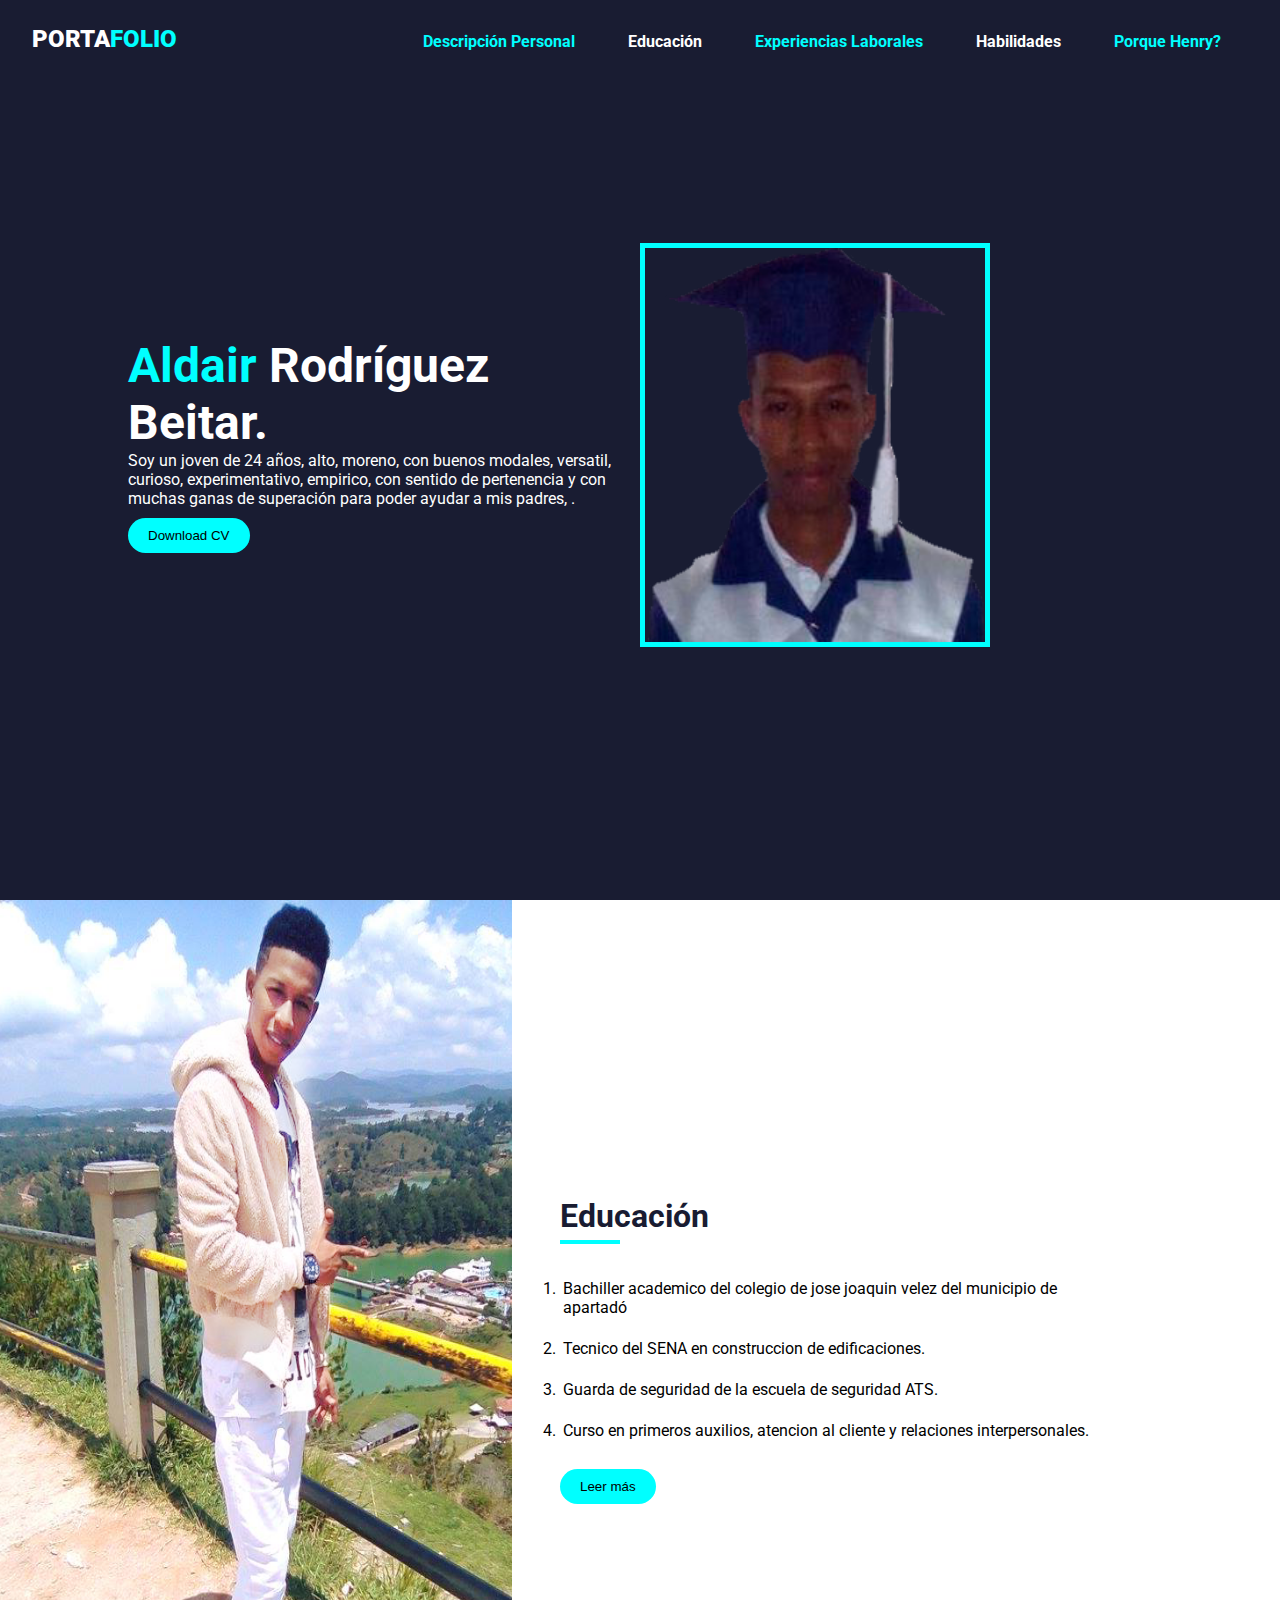
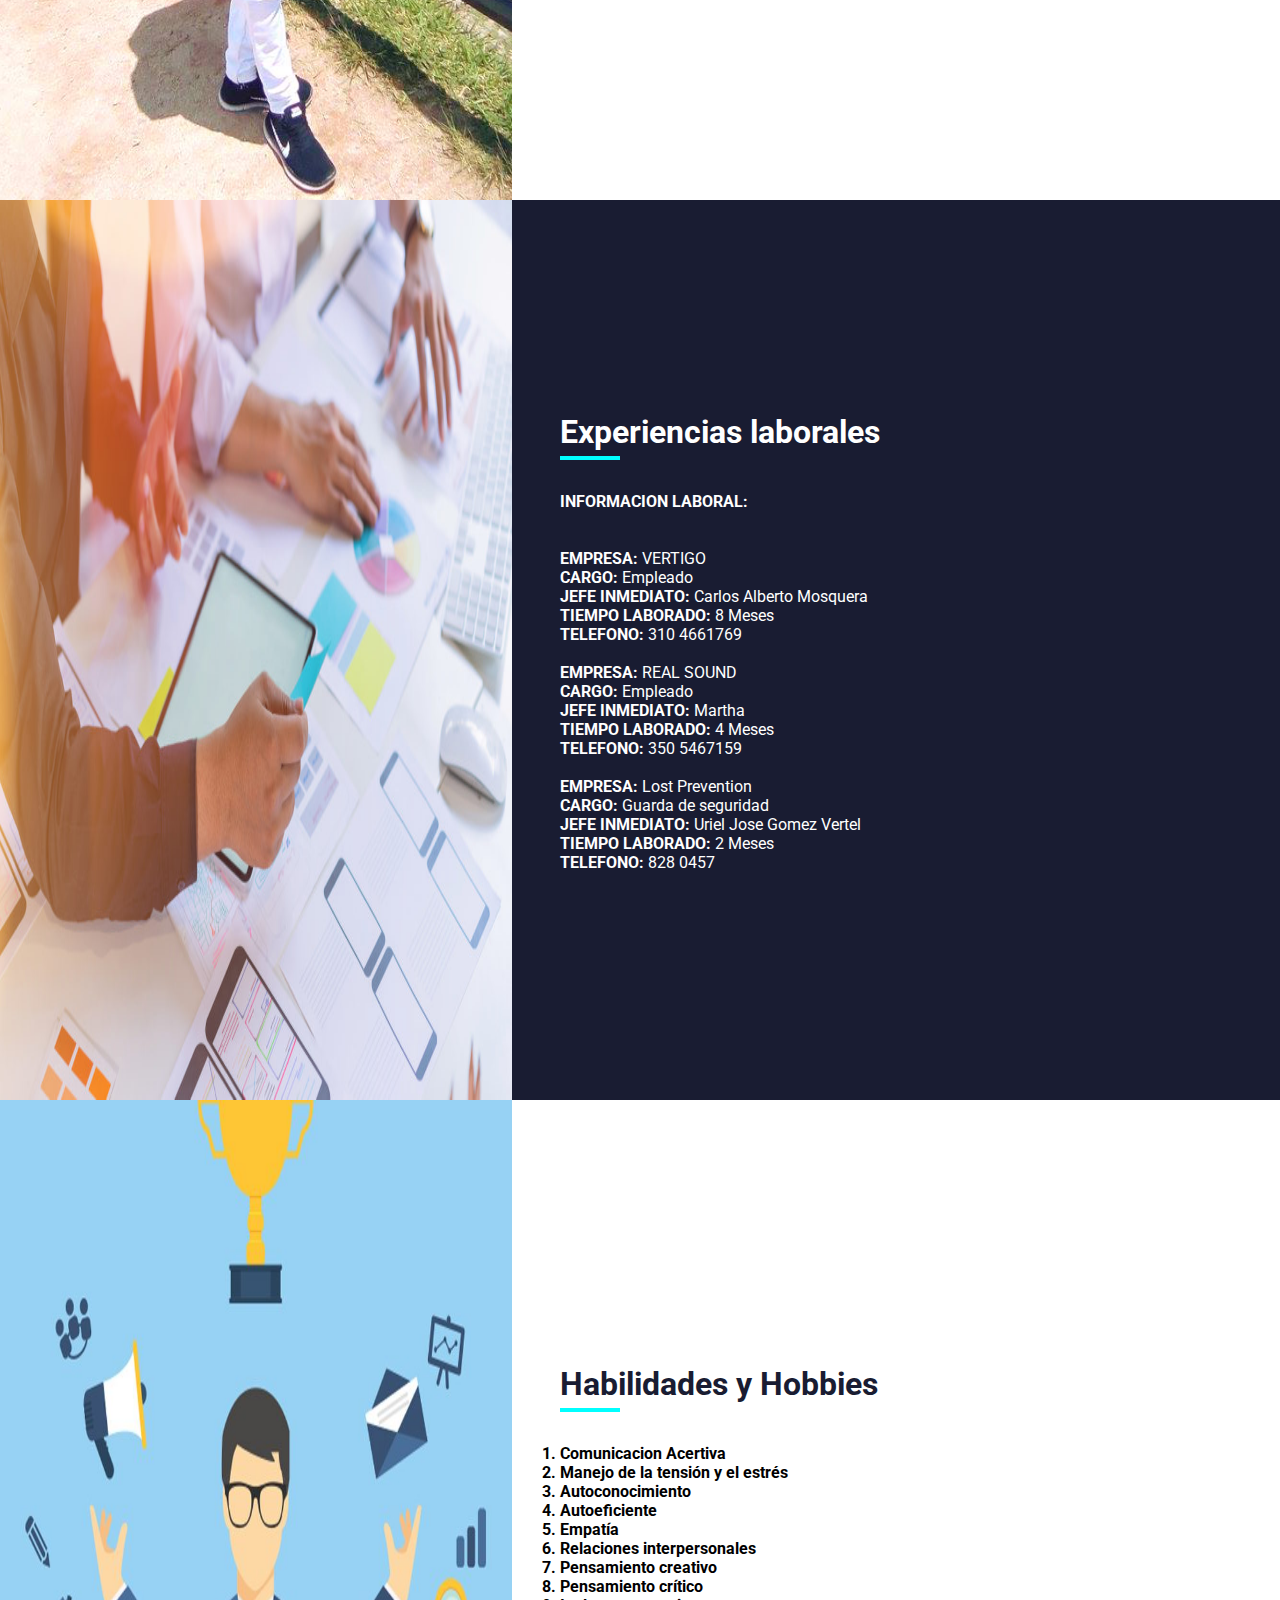
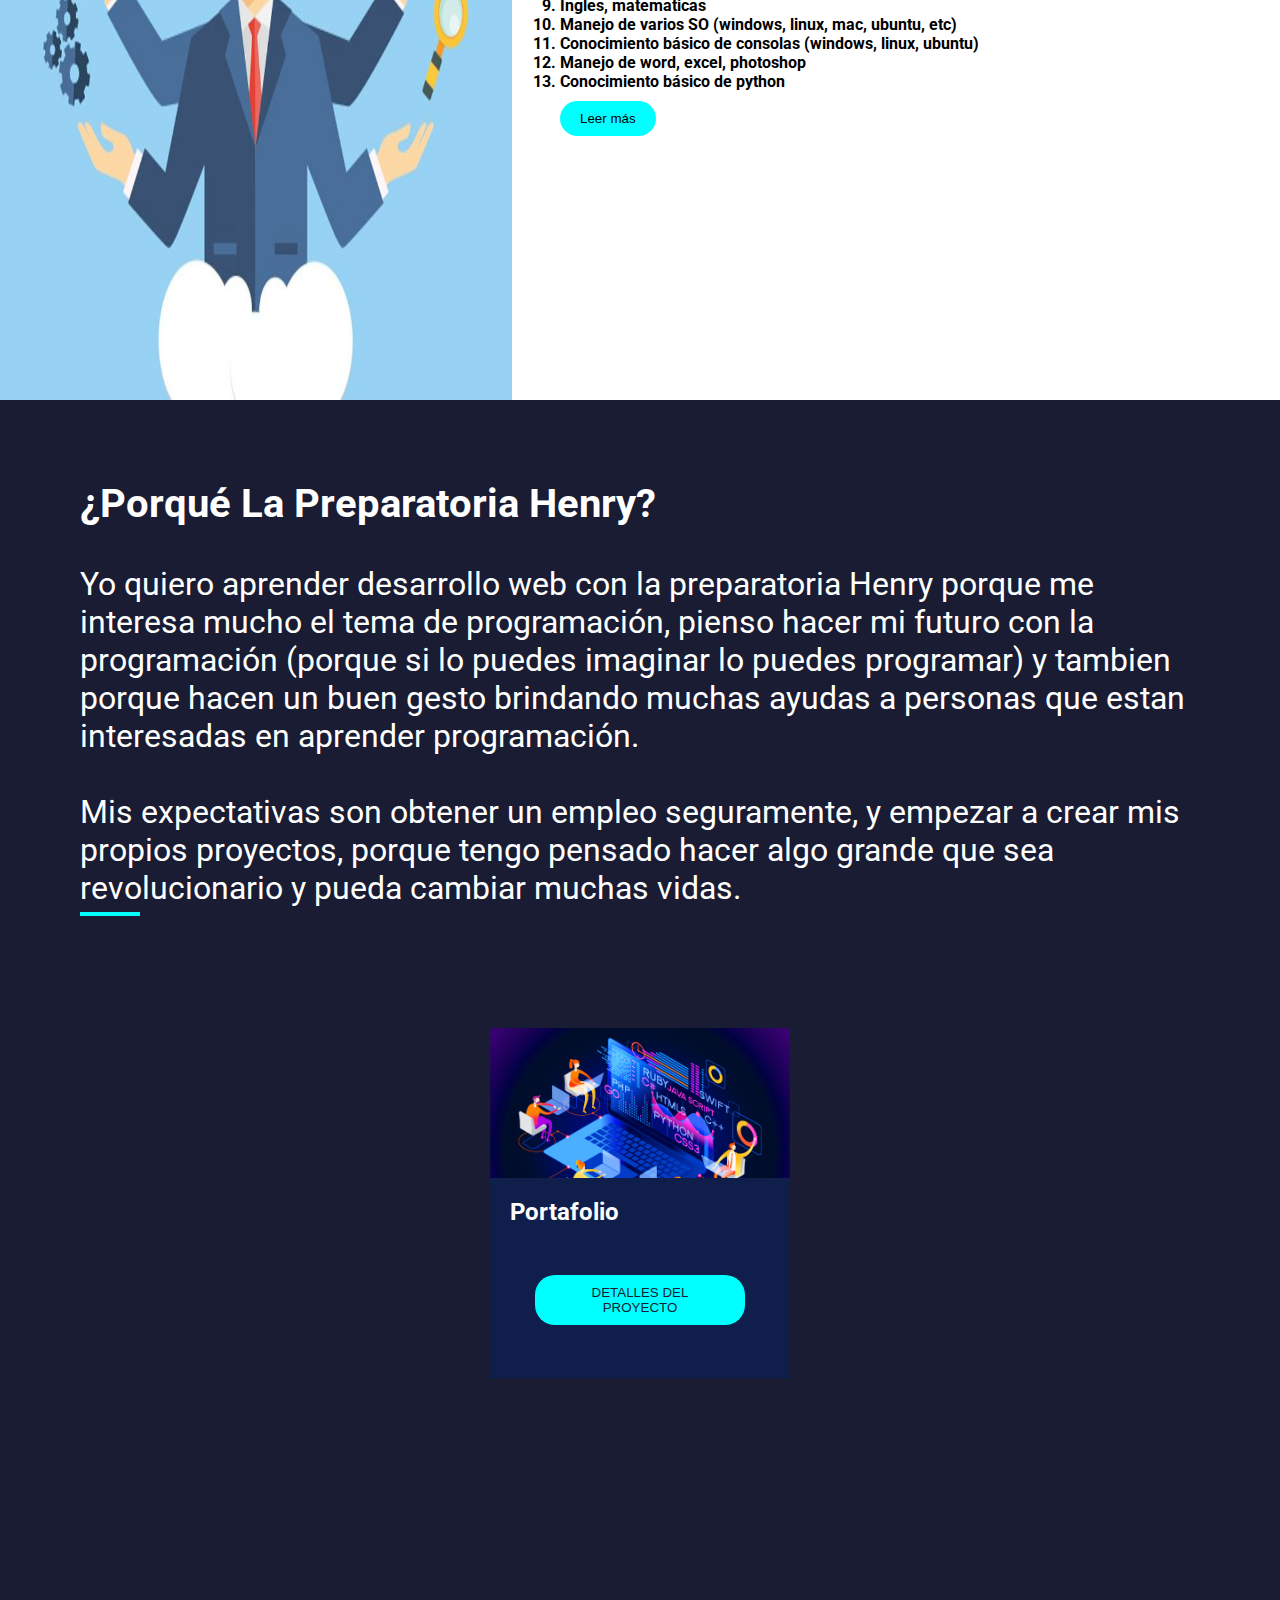
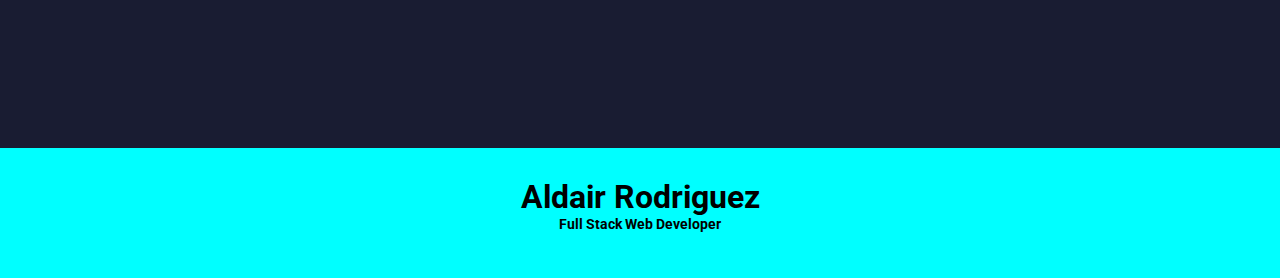
<file: cv.html>
<!DOCTYPE html>
<html lang="es">

<head>
    <meta charset="utf-8">
    <meta http-equiv="X-UA-Compatible" content="IE=edge">
    <meta name="viewport" content="width=device-width, initial-scale=1.0">
    <title>Portafolio Aldair Rodriguez </title>
    <link rel="stylesheet" href="styles-cv.css">
    <link rel="stylesheet" href="https://use.fontawesome.com/releases/v5.15.4/css/all.css" integrity="sha384-DyZ88mC6Up2uqS4h/KRgHuoeGwBcD4Ng9SiP4dIRy0EXTlnuz47vAwmeGwVChigm" crossorigin="anonymous">
</head>

<body>

    <div class="wrapper">
        <header>
            <nav class="navbar">
                <div class="brand">
                    <h2><b>PORTA<span>FOLIO</span></b></h2>
                </div>
                <ul class="menu">
                    <li>
                        <a class="active" href="#"><b>Descripción Personal</b></a>
                    </li>
                    <li>
                        <a href="#about"><b>Educación</b></a>
                    </li>
                    <li>
                        <a class="active" href="#works"><b>Experiencias Laborales</b></a>
                    </li>
                    <li>
                        <a href="#skills"><b>Habilidades</b></a>
                    </li>
                    <li>
                        <a class="active" href="#henry"><b>Porque Henry?</b></a>
                    </li>
                </ul>
            </nav>
        </header>
        <a name="main"></a>
        <main class="main">

            <div class="info-content">
                <h1><span>Aldair </span>Rodríguez Beitar.</h1>
                <p>Soy un joven de 24 años, alto, moreno, con buenos modales, versatil, curioso, experimentativo, empirico, con sentido de pertenencia y con muchas ganas de superación para poder ayudar a mis padres, .</p>
                <a download href="./educacion/ALDAIR RODRIGUEZ BEITAR HOJA DE VIDA[476].doc">
                    <button class="download-cv">Download CV</button>
                </a>
            </div>
            <img src="./images/Foto copia 2.png" alt="Aldair Rodriguez Beitar, A.R.B, A R B">
        </main>
    </div>

    <div class="about">
        <a name="about"></a>
        <img src="./images/Alda copia.png" alt="aldair picture">


        <div class="about-info">

            <h2>Educación</h2>
            <div class="divider"></div>
            <ol>
                <li>Bachiller academico del colegio de jose joaquin velez del municipio de apartadó</li>
                <li>Tecnico del SENA en construccion de edificaciones.</li>
                <li>Guarda de seguridad de la escuela de seguridad ATS.</li>
                <li>Curso en primeros auxilios, atencion al cliente y relaciones interpersonales.</li>
            </ol>
            <a href="./educacion/Educación.doc">
                <button class="leer-cv">Leer más</button>
            </a>
        </div>
    </div>

    <div class="works">
        <a name="works"></a>
        <img src="./images/experiencia-laboral.jpg" alt="aldair picture">


        <div class="works-info">
            <h2>Experiencias laborales</h2>
            <div class="divider"></div>
            <p>

                <b>INFORMACION LABORAL:</b><br><br><br> <b>EMPRESA:</b> VERTIGO
                <br><b>CARGO:</b> Empleado <br><b>JEFE INMEDIATO:</b> Carlos Alberto Mosquera <br><b>TIEMPO LABORADO:</b> 8 Meses <br><b>TELEFONO:</b> 310 4661769 <br><br><b>EMPRESA:</b> REAL SOUND <br><b>CARGO:</b> Empleado <br><b>JEFE INMEDIATO:</b>                Martha
                <br><b>TIEMPO LABORADO:</b> 4 Meses <br><b>TELEFONO:</b> 350 5467159
                <br><br><b>EMPRESA:</b> Lost Prevention <br><b>CARGO:</b> Guarda de seguridad <br><b>JEFE INMEDIATO:</b> Uriel Jose Gomez Vertel <br><b>TIEMPO LABORADO:</b> 2 Meses <br><b>TELEFONO:</b> 828 0457
            </p>
        </div>
    </div>

    <div class="skills">
        <a name="skills"></a>
        <img src="./images/skills.jpg" alt="aldair picture">


        <div class="skills-info">
            <h2>Habilidades y Hobbies</h2>
            <div class="divider"></div>
            <b><ol>
                <li>Comunicacion Acertiva</li>
                <li>Manejo de la tensión y el estrés</li>
                <li>Autoconocimiento</li>
                <li>Autoeficiente</li>
                <li>Empatía</li>
                <li>Relaciones interpersonales</li>
                <li>Pensamiento creativo</li>
                <li>Pensamiento crítico</li>
                <li>Ingles, matematicas</li>
                <li>Manejo de varios SO (windows, linux, mac, ubuntu, etc)</li>
                <li>Conocimiento básico de consolas (windows, linux, ubuntu)</li>
                <li>Manejo de word, excel, photoshop</li>
                <li>Conocimiento básico de python</li>
            </ol>
            </b>
            <a href="./educacion/ALDAIR RODRIGUEZ BEITAR HOJA DE VIDA[476].doc"><button class="download-cv">Leer más</button></a>
        </div>
    </div>

    <div class="portafolio">
        <a name="henry"></a>
        <div class="portafolio-headings">
            <h2>¿Porqué La Preparatoria Henry?</h2>
            <br>
            <br>
            <p>
                Yo quiero aprender desarrollo web con la preparatoria Henry porque me interesa mucho el tema de programación, pienso hacer mi futuro con la programación (porque si lo puedes imaginar lo puedes programar) y tambien porque hacen un buen gesto brindando
                muchas ayudas a personas que estan interesadas en aprender programación.<br><br>Mis expectativas son obtener un empleo seguramente, y empezar a crear mis propios proyectos, porque tengo pensado hacer algo grande que sea
                revolucionario y pueda cambiar muchas vidas.
            </p>
            <div class="divider"></div>
        </div>

        <div class="container">
            <div class="card">
                <div class="card__img">
                </div>
                <div class="card__title">
                    <h2>Portafolio</h2>
                </div>
                <div class="card__projects-links">
                    <a href="https://github.com/aldair1630" target="_blank">
                        <i class="fab fa-github"></i>
                    </a>
                    <a href="https://facebook.com/yosoyaldair" target="_blank">
                        <i class="fas fa-globe-americas"></i>
                    </a>
                    <a href="https://github.com/aldair1630/Curso.Prep.Henry/blob/master/08-HTML/homework/cv.html" target="_blank">
                        <i class="fas fa-code"></i>
                    </a>
                </div>
                <div class="project-details-content">
                    <button class="project-details download-cv">
                        <a href="https://github.com/aldair1630/Curso.Prep.Henry/blob/master/08-HTML/homework/cv.html" target="_blank">
                            Detalles del proyecto
                        </a>                    
                    </button>
                </div>

            </div>
        </div>

    </div>

    <footer class="footer">
        <div class="footer-content">
            <h2>Aldair Rodriguez</h2>
            <h5>Full Stack Web Developer</h5>
        </div>
        <div class="social-networks">
            <a href="https://www.facebook.com/yosoyaldair" target="_blank">
                <i class="fab fa-facebook"></i>
            </a>
            <a href="https://www.instagram.com/rodriguez_aldair/" target="_blank">
                <i class="fab fa-instagram"></i>
            </a>
            <a href="https://twitter.com/aldair1630" target="_blank">
                <i class="fab fa-twitter"></i>
            </a>
            <a href="https://www.linkedin.com/in/aldair1630/" target="_blank">
                <i class="fab fa-linkedin"></i>
            </a>
        </div>
    </footer>
</body>

</html>
</file>
<file: styles-cv.css>
@import url('https://fonts.googleapis.com/css2?family=Roboto:wght@300&display=swap');
* {
    margin: 0;
    padding: 0;
    box-sizing: border-box;
}

.divider {
    height: 4px;
    width: 60px;
    background-color: aqua;
    margin-top: 5px;
    margin-bottom: 2em;
}

body {
    font-family: 'Roboto', sans-serif;
}

.wrapper {
    width: 100vw;
    height: 100vh;
    background-color: #191c32;
    color: #fff;
}

.navbar {
    display: flex;
    justify-content: space-between;
    padding: 2em;
}

.brand {
    margin-top: -7px;
}

.brand span {
    color: aqua;
}

.menu {
    display: flex;
    width: 70%;
    justify-content: space-around;
}

.menu li {
    list-style: none;
}

.menu a {
    color: #fff;
    text-decoration: none;
    padding: 10px;
}

.menu .active {
    color: aqua;
}

.menu a:hover {
    background-color: aqua;
    color: #191c32;
    transition: ease-in .4s;
    border-radius: 3em;
}

.main {
    margin: 0 auto;
    width: 80vw;
    height: 80vh;
    display: grid;
    grid-template-columns: repeat(2, 1fr);
    align-items: center;
}

h1 {
    font-size: 3em;
}

span {
    color: aqua;
}

.download-cv {
    padding: 10px 20px;
    background-color: aqua;
    border: none;
    border-radius: 20px;
    margin-top: 10px;
    cursor: pointer;
    -webkit-box-shadow: 1px, 3px, 11px, -5px rgba (102, 231, 200, 0.69);
    -moz-box-shadow: 1px, 3px, 11px, -5px rgba (102, 231, 200, 0.69);
    box-shadow: 1px 3px 11px -5px rgba (102, 231, 200, 0.69);
}

.download-cv:hover {
    background-color: #fff;
    box-shadow: none;
}

.main img {
    width: 350px;
    border: 5px solid aqua;
    height: 0 auto;
}

.about {
    display: grid;
    grid-template-columns: repeat(10, 1fr);
    width: 100vw;
    align-items: center;
}

.about img {
    width: 100%;
    height: 100vh;
    grid-column: 1/5;
}

.about-info {
    grid-column: 5/10;
    padding: 3em;
}

.about-info h2 {
    font-size: 2em;
    color: #191c32;
}

.about li {
    margin-bottom: 1em;
    padding: 3px;
}

.leer-cv:hover {
    color: #fff;
    background-color: #191c32;
    box-shadow: none;
}

.leer-cv {
    padding: 10px 20px;
    background-color: aqua;
    border: none;
    border-radius: 20px;
    margin-top: 10px;
    cursor: pointer;
    -webkit-box-shadow: 1px, 3px, 11px, -5px rgba (102, 231, 200, 0.69);
    -moz-box-shadow: 1px, 3px, 11px, -5px rgba (102, 231, 200, 0.69);
    box-shadow: 1px 3px 11px -5px rgba (102, 231, 200, 0.69);
}

.works {
    display: grid;
    grid-template-columns: repeat(10, 1fr);
    width: 100vw;
    align-items: center;
    background-color: #191c32;
}

.works img {
    width: 100%;
    height: 100vh;
    grid-column: 1/5;
}

.works-info {
    grid-column: 5/10;
    padding: 3em;
}

.works-info h2 {
    font-size: 2em;
    color: #fff;
}

.works-info p {
    color: #fff;
}

.divider {
    height: 4px;
    width: 60px;
    background-color: aqua;
    margin-top: 5px;
    margin-bottom: 2em;
}

.works p {
    margin-bottom: 1em;
}

.skills {
    display: grid;
    grid-template-columns: repeat(10, 1fr);
    width: 100vw;
    align-items: center;
}

.skills img {
    width: 100%;
    height: 100vh;
    grid-column: 1/5;
}

.skills-info {
    grid-column: 5/10;
    padding: 3em;
}

.skills-info h2 {
    font-size: 2em;
    color: #191c32;
}

.divider {
    height: 4px;
    width: 60px;
    background-color: aqua;
    margin-top: 5px;
    margin-bottom: 2em;
}

.skills p {
    margin-bottom: 1em;
}

.portafolio {
    width: 100vw;
    color: #fff;
    background-color: #191c32;
}

.portafolio p {
    font-size: 2em;
}

.portafolio-headings {
    width: 100vw;
    padding: 5em;
}

.portafolio-headings h2 {
    font-size: 2.5em;
}

.portafolio .container {
    width: 80vw;
    height: 80vh;
    margin: 0 auto;
    display: flex;
    justify-content: center;
}

.card {
    width: 300px;
    height: 350px;
    color: #fff;
    background-color: #101e4b;
}

.card__img {
    width: 100%;
    height: 150px;
    background-image: url(./images/Dev.png);
    background-size: cover;
}

.card__title {
    padding: 20px;
}

.card__projects-links {
    display: flex;
    justify-content: space-evenly;
}

.card__projects-links a {
    color: #fff;
    text-decoration: none;
}

.card__projects-links i {
    font-size: 1.5em;
}

.card .project-details {
    margin: 0 auto;
    margin: 1em;
    width: 70%;
    display: flex;
}

.card .project-details a {
    text-decoration: none;
    color: #191c32;
    text-transform: uppercase;
}

.project-details-content {
    display: flex;
    width: 100%;
    justify-content: center;
    margin-top: 1em;
}

.footer {
    display: flex;
    flex-direction: column;
    justify-content: center;
    align-items: center;
    width: 100vw;
    height: 130px;
    background-color: aqua;
}

.footer-content h2 {
    font-size: 2em;
    text-align: center;
}

.footer-content h5,
.social-networks i {
    font-size: 0.9em;
    text-align: center;
}

.social-networks {
    display: flex;
    justify-content: space-evenly;
    width: 300px;
    margin-top: 1em;
}

.social-networks i {
    color: black;
    text-decoration: none;
}
</file>
